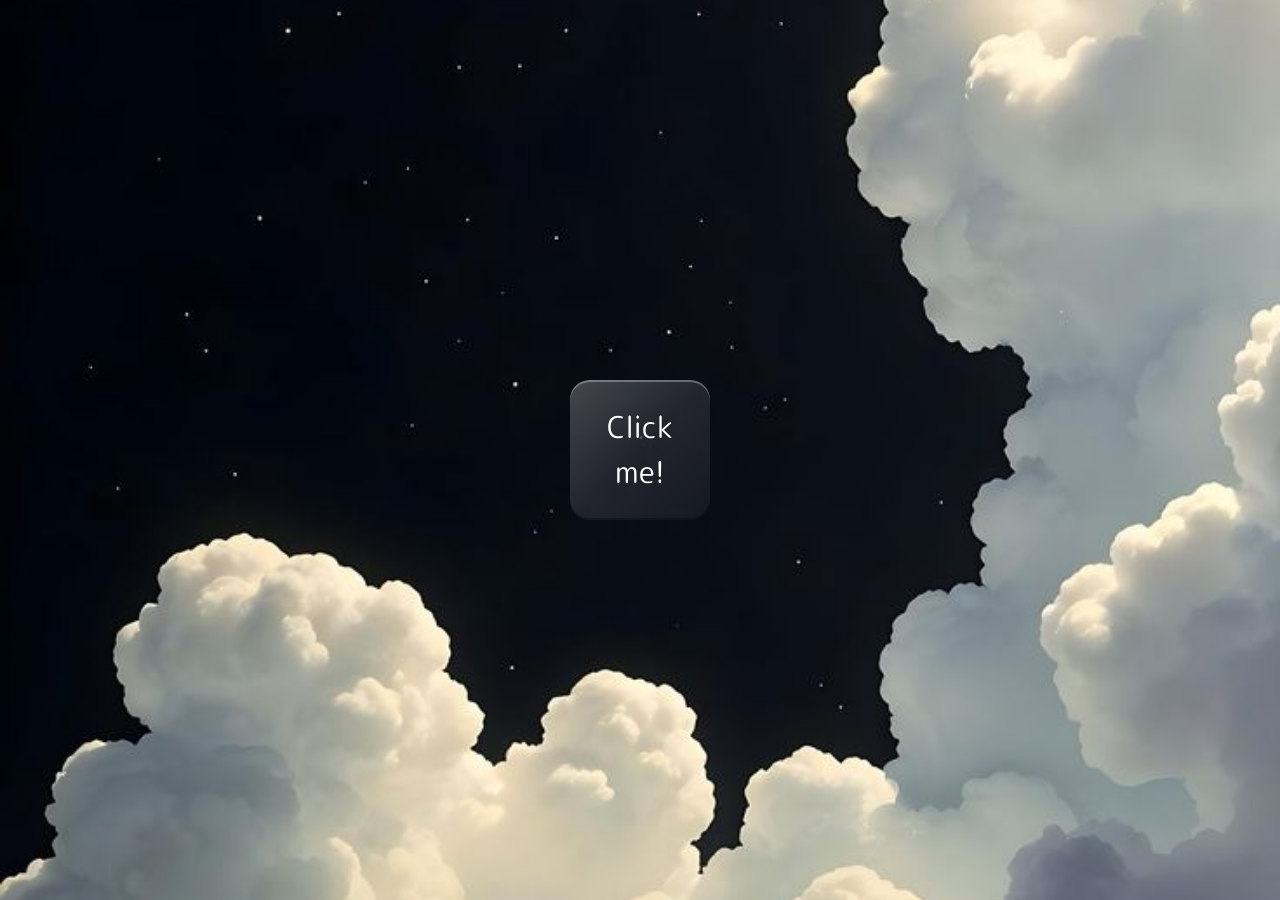
<file: index.html>
<!DOCTYPE html>
<html lang="en">
<head>
  <meta charset="UTF-8">
  <meta name="viewport" content="width=device-width, initial-scale=1.0">
  <title>Intro Page</title>

  <link rel="preconnect" href="https://fonts.googleapis.com">
  <link rel="preconnect" href="https://fonts.gstatic.com" crossorigin>
  <link href="https://fonts.googleapis.com/css2?family=M+PLUS+Rounded+1c&family=Orbitron:wght@400..900&family=Smooch+Sans:wght@100..900&display=swap" rel="stylesheet">
  <link rel="stylesheet" href="intro.css">
<meta name="google-site-verification" content="4VepZVFwGK3bXYsf2WDfrV8dSMYBu2LQWmvzmuulHvw" />
</head>
<body onload="myFun()">
<div class="parent">
   <div class="box" onclick="box();">
      
        Click me! 
      
      
   
   </div>
   
</div>

      
    
    
     
     <script src="https://berkaytumal.github.io/FxFilterJS/FxFilter.js"></script>
  <script src="intro.js"></script>
</body>
</html>
</file>
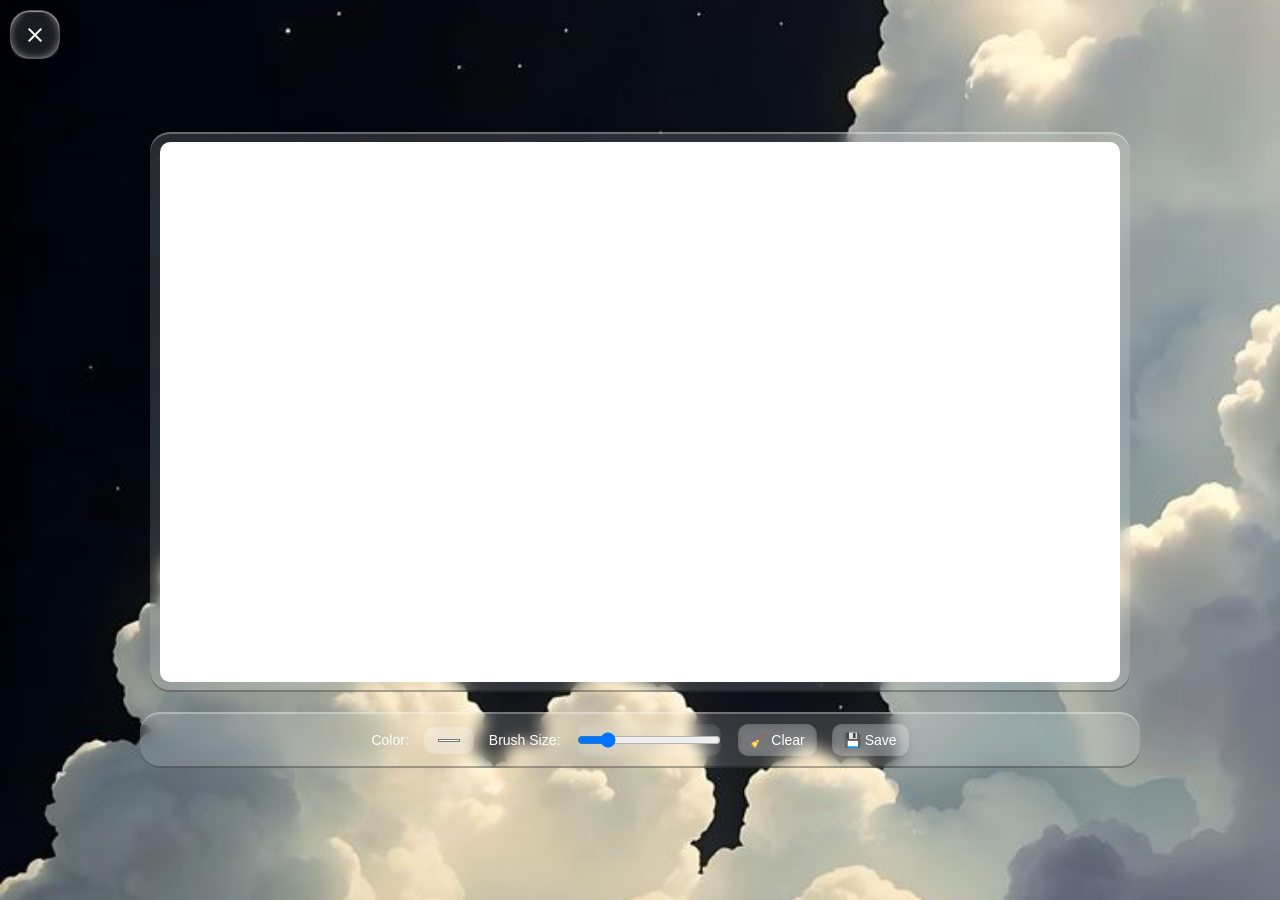
<file: paint.html>
<!DOCTYPE html>
<html lang="en">
<head>
  <meta charset="UTF-8" />
  <meta name="viewport" content="width=device-width, initial-scale=1.0"/>
  <title>Z OS Paint</title>
  <link href="https://fonts.googleapis.com/css2?family=Material+Symbols+Outlined:wght@100" rel="stylesheet" />
  <style>
    :root {
      --glass: blur(8px) saturate(1.2);
    }

    body {
      margin: 0;
      padding: 20px;
      background: url('img.jpg') no-repeat center center fixed;
      background-size: cover;
      height: 100vh;
      box-sizing: border-box;
      overflow: hidden;
      display: flex;
      flex-direction: column;
      align-items: center;
      justify-content: center;
      font-family: sans-serif;
      gap: 20px;
    }

    .top, .bottom {
      position: relative;
      width: 100%;
      max-width: 960px;
      background: rgba(255, 255, 255, 0.15);
      backdrop-filter: var(--glass);
      -webkit-backdrop-filter: var(--glass);
      box-shadow:
        inset 0 2px 0 rgba(255, 255, 255, 0.3),
        inset 0 -2px 0 rgba(0, 0, 0, 0.3);
      border-radius: 20px;
    }

    .top {
      padding: 10px;
      height: 60vh;
      overflow: hidden;
    }

    .bottom {
      padding: 10px 20px;
      display: flex;
      flex-wrap: wrap;
      align-items: center;
      justify-content: center;
      gap: 15px;
    }

    canvas {
      width: 100%;
      height: 100%;
      background: white;
      border-radius: 10px;
      display: block;
      touch-action: none; /* Prevent scroll on touch */
    }

    input[type="color"], input[type="range"], button {
      border: none;
      border-radius: 10px;
      padding: 8px 12px;
      font-size: 14px;
      background-color: rgba(255, 255, 255, 0.2);
      color: white;
      cursor: pointer;
      backdrop-filter: blur(3px);
    }

    input[type="range"] {
      width: 120px;
    }

    button:hover {
      background-color: rgba(255, 255, 255, 0.35);
    }

    label {
      color: white;
      font-size: 14px;
    }
    .closeapps {
  background-color: transparent;
  border: none;
  color: white;
  
  
}
.close {
  position:  absolute;
  top : 10px;
  left : 10px;
  font-size: 40px;
  color: white;
  
  background: rgba(255, 255, 255, 0.05);
  backdrop-filter: blur(5px);
  -webkit-backdrop-filter: blur(5px);
  border-radius: 20px;
  border: 1px solid rgba(255, 255, 255, 0.3);
  box-shadow: 
    0 8px 32px rgba(0, 0, 0, 0.1),
    inset 0 1px 0 rgba(255, 255, 255, 0.5),
    inset 0 -1px 0 rgba(255, 255, 255, 0.1),
    inset 0 0 4px 2px rgba(255, 255, 255, 0.2);
  
  
}
  </style>
</head>
<body>
<div class="close">
    <button class="closeapps" onclick="
         document.location='home.html';">
       <i class="material-symbols-outlined">close</i>
       
    </button>
</div>
  <div class="top">
    <canvas id="paintCanvas"></canvas>
  </div>

  <div class="bottom">
    <label for="colorPicker">Color:</label>
    <input type="color" id="colorPicker" value="#ffffff"/>

    <label for="brushSize">Brush Size:</label>
    <input type="range" id="brushSize" min="1" max="20" value="3"/>

    <button onclick="clearCanvas()">🧹 Clear</button>
    <button onclick="saveImage()">💾 Save</button>
  </div>

  <script>
    const canvas = document.getElementById("paintCanvas");
    const ctx = canvas.getContext("2d");

    const colorPicker = document.getElementById("colorPicker");
    const brushSize = document.getElementById("brushSize");

    function resizeCanvas() {
      const rect = canvas.getBoundingClientRect();
      canvas.width = rect.width;
      canvas.height = rect.height;
    }

    window.addEventListener("resize", resizeCanvas);
    resizeCanvas();

    let drawing = false;
    let color = colorPicker.value;
    let size = brushSize.value;

    colorPicker.addEventListener("input", e => color = e.target.value);
    brushSize.addEventListener("input", e => size = e.target.value);

    canvas.addEventListener("mousedown", startDraw);
    canvas.addEventListener("mouseup", stopDraw);
    canvas.addEventListener("mouseout", stopDraw);
    canvas.addEventListener("mousemove", draw);

    canvas.addEventListener("touchstart", startDraw);
    canvas.addEventListener("touchend", stopDraw);
    canvas.addEventListener("touchcancel", stopDraw);
    canvas.addEventListener("touchmove", drawTouch, { passive: false });

    function startDraw(e) {
      e.preventDefault();
      drawing = true;
      ctx.beginPath();
      const x = getX(e);
      const y = getY(e);
      ctx.moveTo(x, y);
      ctx.lineTo(x, y);  // Fix brush downshift by starting line at current point
      ctx.strokeStyle = color;
      ctx.lineWidth = size;
      ctx.lineCap = "round";
      ctx.lineJoin = "round";
      ctx.stroke();
    }

    function stopDraw(e) {
      e.preventDefault();
      drawing = false;
      ctx.closePath();
    }

    function draw(e) {
      if (!drawing) return;
      ctx.strokeStyle = color;
      ctx.lineWidth = size;
      ctx.lineCap = "round";
      ctx.lineJoin = "round";
      ctx.lineTo(getX(e), getY(e));
      ctx.stroke();
    }

    function drawTouch(e) {
      e.preventDefault();
      draw(e.touches[0]);
    }

    function getX(e) {
      const rect = canvas.getBoundingClientRect();
      if (e.clientX !== undefined) {
        return e.clientX - rect.left;
      } else if (e.touches && e.touches[0]) {
        return e.touches[0].clientX - rect.left;
      }
      return 0;
    }

    function getY(e) {
      const rect = canvas.getBoundingClientRect();
      if (e.clientY !== undefined) {
        return e.clientY - rect.top;
      } else if (e.touches && e.touches[0]) {
        return e.touches[0].clientY - rect.top;
      }
      return 0;
    }

    function clearCanvas() {
      ctx.clearRect(0, 0, canvas.width, canvas.height);
    }

    function saveImage() {
      const image = canvas.toDataURL("image/png");
      const link = document.createElement("a");
      link.href = image;
      link.download = "zpaint.png";
      link.click();
    }
  </script>

</body>
</html>
</file>
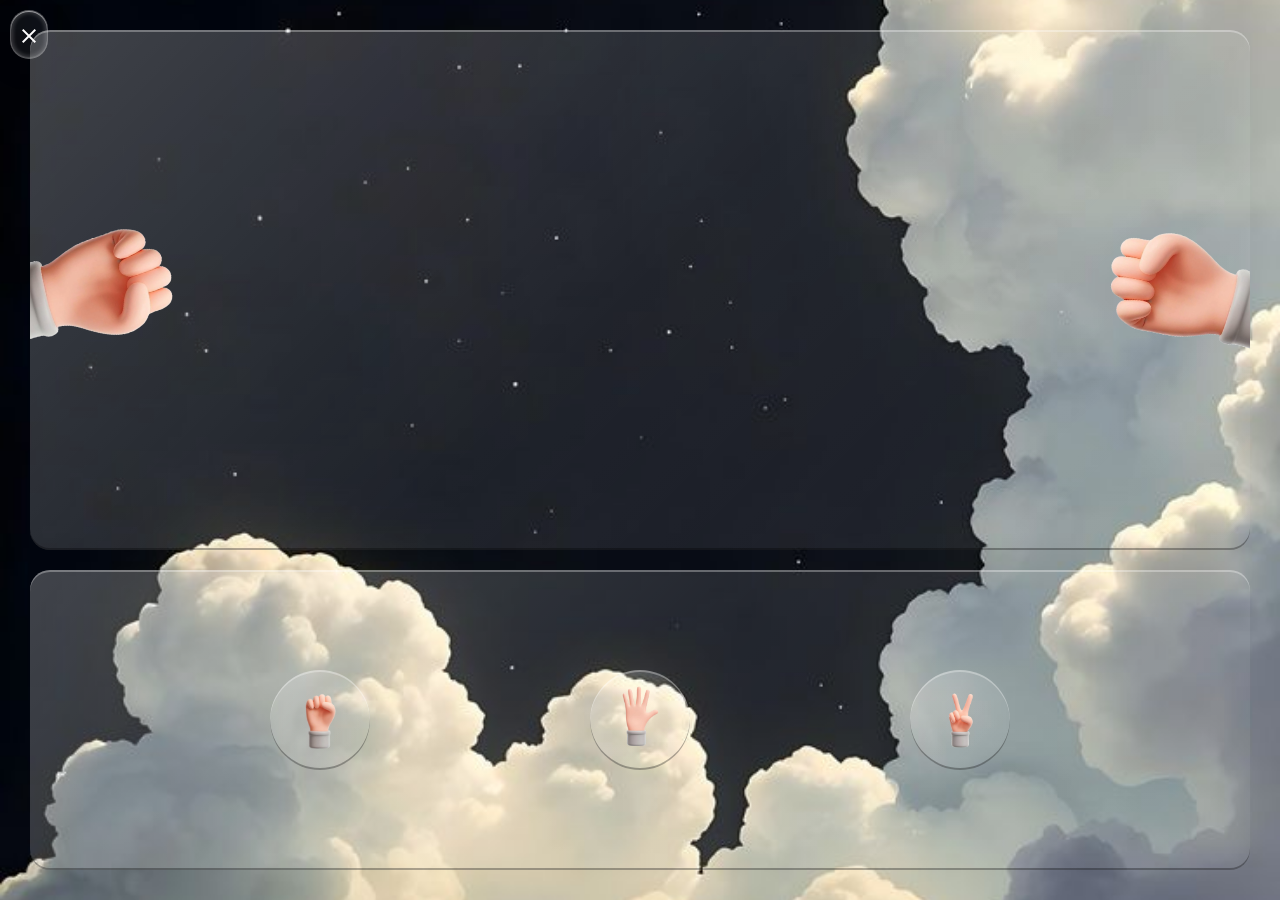
<file: game/game.html>
<!DOCTYPE html>
<html lang="en">
<head>
  <meta charset="UTF-8">
  <meta name="viewport" content="width=device-width, initial-scale=1.0">
  <title>Z-OS</title>

  <link rel="preconnect" href="https://fonts.googleapis.com">
  <link rel="preconnect" href="https://fonts.gstatic.com" crossorigin><link href="https://fonts.googleapis.com/css2?family=Material+Symbols+Outlined:wght@100" rel="stylesheet" />
  <link href="https://fonts.googleapis.com/css2?family=M+PLUS+Rounded+1c&family=Orbitron:wght@400..900&family=Smooch+Sans:wght@100..900&display=swap" rel="stylesheet">
  <link rel="stylesheet" href="game.css">
  <script src="https://berkaytumal.github.io/FxFilterJS/FxFilter.js"></script>
</head>
<body>
<div class="close">
    <button class="closeapps" onclick="
         document.location='../home.html';">
       <i class="material-symbols-outlined">close</i>
       
    </button>
</div>
<div class="parent">
  <div class="winner"></div>

  <div class="top">
     <div class="leftwrapper">
    <img src="rock.png" />
    </div> 
    <div class="rightwrapper">
    <img src="rock.png" />
    </div> 
  </div>
  <div class="bottom">
     <button class="control"  onclick="rock();"><img src="rock.png"/></button>
     <button class="control"  onclick="paper();"><img src="paper.png" /></button>
     <button class="control"  onclick="scissors();"><img src="scissor.png" /></button>
  </div>
  
  
   
</div>

  
 
  
  



  

  <script src="game.js"></script>
  <script src="https://berkaytumal.github.io/FxFilterJS/FxFilter.js"></script>
</body>
</html>
</file>
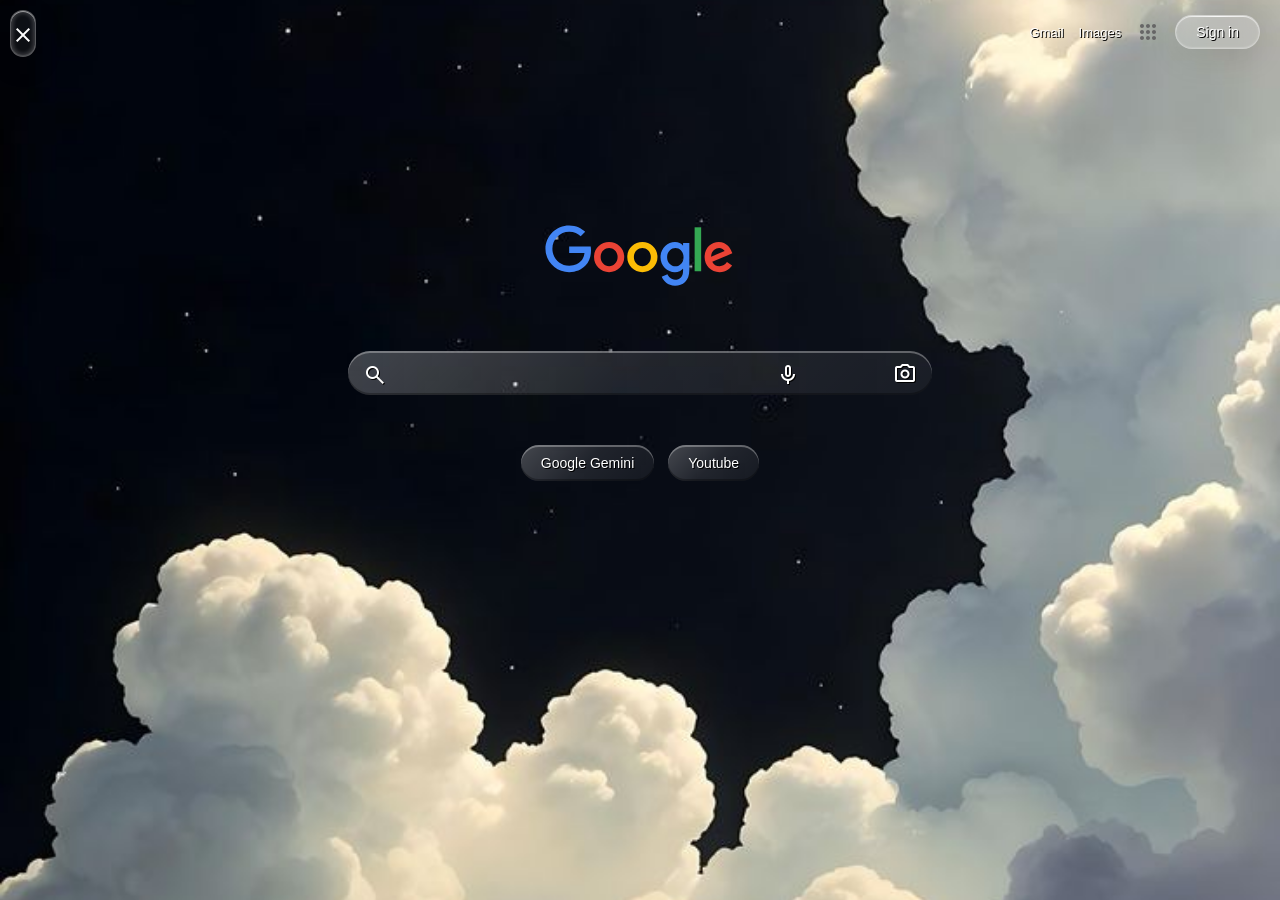
<file: google/google.html>
<!DOCTYPE html>
<html lang="en">
<head>
  <meta charset="UTF-8" />
  <meta name="viewport" content="width=device-width, initial-scale=1.0"/>
  <title>Search</title>
  <link rel="stylesheet" href="google.css" />
  <link href="https://fonts.googleapis.com/css2?family=Material+Symbols+Outlined:wght@100" rel="stylesheet" />
</head>
<body>
  <div class="close">
    <button class="closeapps" onclick="
         document.location='../home.html';">
       <i class="material-symbols-outlined">close</i>
       
    </button>
  </div>
  <header>
    <a href="https://gmail.google.com/" class="header-link">Gmail</a>
    <a href="https://www.google.com/webhp?sca_esv=031453346484e3fe&output=search&tbm=isch&tbo=u&sa=X&ved=0ahUKEwj4j7-k-I6OAxXZsVYBHbocAF8Q0tQDCAUoAQ" class="header-link">Images</a>
    <div class="apps-menu" title="Google apps" onclick="document.location='https://www.google.co.in/intl/en/about/products?tab=wh';"></div>
    <a href="https://accounts.google.com/ServiceLogin?hl=en&passive=true&continue=https://www.google.com/&ec=GAZAAQ" class="sign-in">Sign in</a>
  </header>

  <main>
    <div class="center">
    
    <div class="logo">
      <svg height="86" viewBox="0 0 160 56" width="190" xmlns="http://www.w3.org/2000/svg"> <path d="M66.72 28.09c0 7.3-5.71 12.67-12.72 12.67s-12.72-5.38-12.72-12.67c0-7.34 5.71-12.67 12.72-12.67s12.72 5.33 12.72 12.67zm-5.57 0c0-4.56-3.31-7.68-7.15-7.68-3.84 0-7.15 3.12-7.15 7.68 0 4.51 3.31 7.68 7.15 7.68 3.84.01 7.15-3.16 7.15-7.68z" fill="#EA4335"></path> <path d="M94.72 28.09c0 7.3-5.71 12.67-12.72 12.67s-12.72-5.38-12.72-12.67c0-7.34 5.71-12.67 12.72-12.67s12.72 5.33 12.72 12.67zm-5.57 0c0-4.56-3.31-7.68-7.15-7.68-3.84 0-7.15 3.12-7.15 7.68 0 4.51 3.31 7.68 7.15 7.68 3.84.01 7.15-3.16 7.15-7.68z" fill="#FBBC05"></path> <path d="M121.55 16.19v22.75c0 9.36-5.52 13.2-12.05 13.2-6.14 0-9.84-4.13-11.23-7.49l4.85-2.02c.86 2.06 2.98 4.51 6.38 4.51 4.18 0 6.77-2.59 6.77-7.44v-1.82h-.19c-1.25 1.54-3.65 2.88-6.67 2.88-6.34 0-12.15-5.52-12.15-12.62 0-7.15 5.81-12.72 12.15-12.72 3.02 0 5.42 1.34 6.67 2.83h.19v-2.06h5.28zm-4.9 11.95c0-4.46-2.98-7.73-6.77-7.73-3.84 0-7.06 3.26-7.06 7.73 0 4.42 3.22 7.63 7.06 7.63 3.8.01 6.77-3.21 6.77-7.63z" fill="#4285F4"></path> <path d="M131.5 3v37H126V3h5.5z" fill="#34A853"></path> <path d="M153.22 32.27l4.32 2.88c-1.39 2.06-4.75 5.62-10.56 5.62-7.2 0-12.58-5.57-12.58-12.67 0-7.54 5.42-12.67 11.95-12.67 6.58 0 9.79 5.23 10.85 8.06l.58 1.44-16.95 7.01c1.3 2.54 3.31 3.84 6.14 3.84s4.81-1.4 6.25-3.51zm-13.29-4.56l11.33-4.7c-.62-1.58-2.5-2.69-4.7-2.69-2.84 0-6.78 2.49-6.63 7.39z" fill="#EA4335"></path> <path d="M38.47 19.24c.19 1.18.27 2.34.27 3.43 0 4.03-1.1 9.02-4.66 12.58-3.46 3.6-7.87 5.52-13.73 5.52C9.5 40.77.38 31.94.38 21.09S9.51 1.4 20.35 1.4c6 0 10.27 2.35 13.49 5.42l-3.79 3.79c-2.3-2.16-5.42-3.84-9.7-3.84-7.92 0-14.11 6.38-14.11 14.31 0 7.92 6.19 14.31 14.11 14.31 5.14 0 8.06-2.06 9.94-3.94 1.54-1.54 2.57-3.81 2.96-6.84h-12.9v-5.38l18.12.01z" fill="#4285F4"></path> </svg>
    </div>

    <div class="search-container">
      <div>
        
      
      
      <span class="material-symbols-outlined" id="search-icon">
      
search
      </span>
      </div>
      <div>
      <input type="text" class="search-box" id="searchInput" />
      </div>
      <div onclick="startVoiceTyping('search-box');">
      <span class="material-symbols-outlined" id="mic-icon">mic
      </span>
      </div>
      <div onclick="document.location='https://search.app.goo.gl/?ofl=https%3A%2F%2Flens.google&al=googleapp%3A%2F%2Flens%3Flens_data%3DKAw&apn=com.google.android.googlequicksearchbox&amv=301204913&isi=284815942&ius=googleapp&ibi=com.google.GoogleMobile&link=https%3A%2F%2Fgoo.gl%2Fiosgoogleapp%2Fdefault%3Furl%3Dgoogleapp%253A%252F%252Flens%253Fmin-version%253D180%2526lens_data%253DKAw&ifl=https%3A%2F%2Fapps.apple.com%2Fus%2Fapp%2Fgoogle%2Fid284815942%3Fppid%3D1ac8cc35-d99c-4a1d-b909-321c8968cc74%26pt%3D9008%26mt%3D8%26ct%3D4815459-oo-lens-isb-bar-lens-cam%26UTM_campaign%3Dgoogle_search_mweb&efr=1&ct=4815459-oo-lens-isb-bar-lens-cam&utm_campaign=4815459-oo-lens-isb-bar-lens-cam&utm_source=google_search_mweb&utm_medium=owned&pt=9008&mt=8';">
      <span class="material-symbols-outlined">
photo_camera
      </span>
        
      </div>
    </div>

    <div class="buttons">
      <button class="search-btn" onclick="document.location='https://gemini.google.com/';">Google Gemini</button>
      <button class="search-btn" onclick="document.location='https://youtube.com/'">Youtube</button>
    </div>
    </div>
  </main>

  <script src="https://berkaytumal.github.io/FxFilterJS/FxFilter.js"></script>

  <script src="google.js"></script>
</body>
</html>
</file>
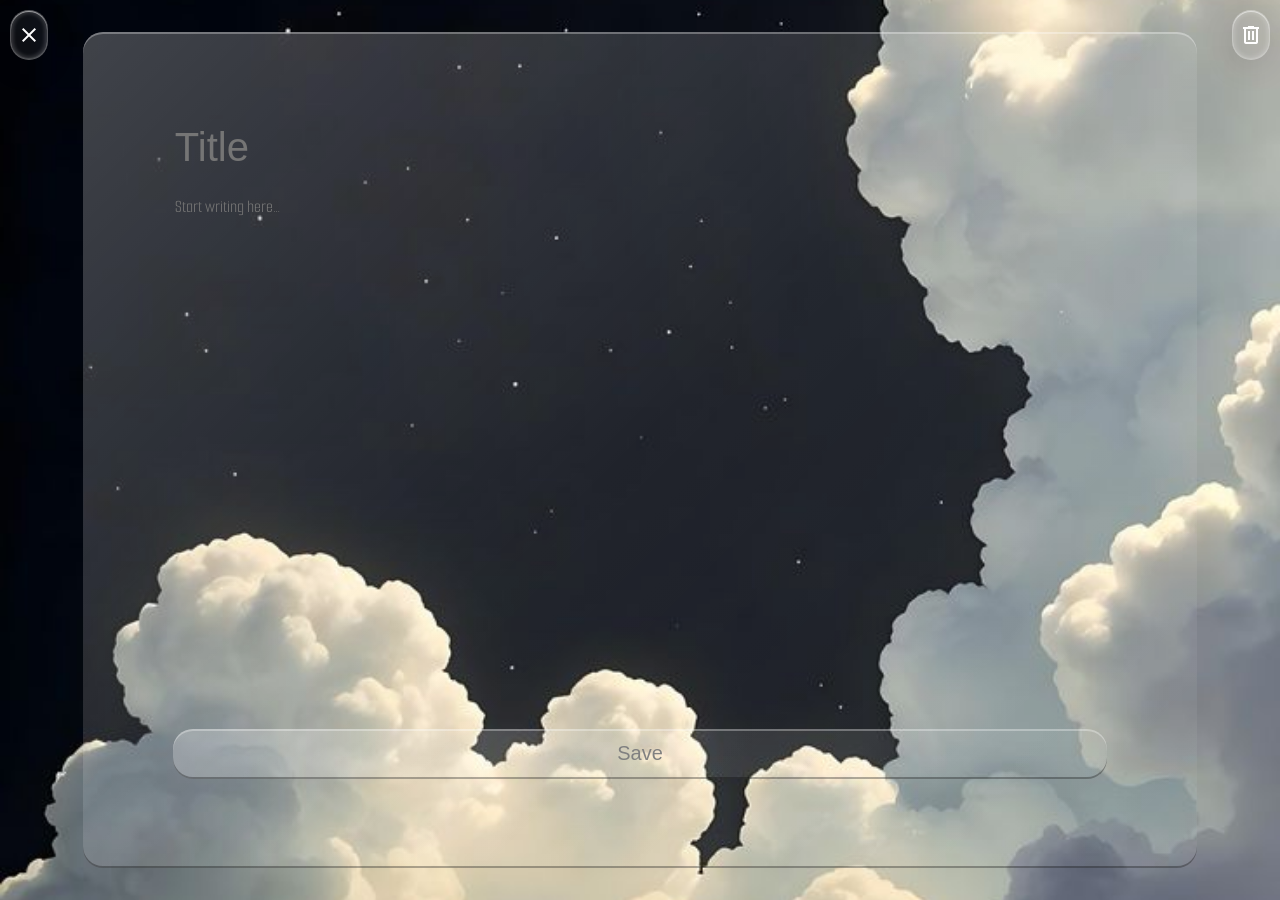
<file: notes/editnotes.html>
<!DOCTYPE html>
<html lang="en">
<head>
  <meta charset="UTF-8">
  <meta name="viewport" content="width=device-width, initial-scale=1.0">
  <title>Intro Page</title>

  <link rel="preconnect" href="https://fonts.googleapis.com">
  <link rel="preconnect" href="https://fonts.gstatic.com" crossorigin>
  <link href="https://fonts.googleapis.com/css2?family=M+PLUS+Rounded+1c&family=Orbitron:wght@400..900&family=Smooch+Sans:wght@100..900&display=swap" rel="stylesheet">
  <link rel="stylesheet" href="editnotes.css">
  <link href="https://fonts.googleapis.com/css2?family=Material+Symbols+Outlined:wght@100" rel="stylesheet" />
</head>
<body>

  <div class= "parent">
    <div class="close">
    <button class="closeapps" onclick="document.location.href='notes.html';">
       <i class="material-symbols-outlined">close</i>
       
    </button>
    </div>
    <div class="del">
    <button class="delapps" onclick="deleteNote();">
       <i class="material-symbols-outlined">delete</i>
       
    </button>
    </div>
    <div class="box">
      <div class="text">
    <input type="text" placeholder="Title"  class="titleInput"/>
        
    <textarea class="noteInput" placeholder="Start writing here…" spellcheck="false"></textarea>
        </div>
     <button class="save" onclick="saveNote();">Save</button>
  </div>  
     
  </div>
  






  

  <script src="editnotes.js"></script>
  <script src="https://berkaytumal.github.io/FxFilterJS/FxFilter.js"></script>
</body>
</html>
</file>
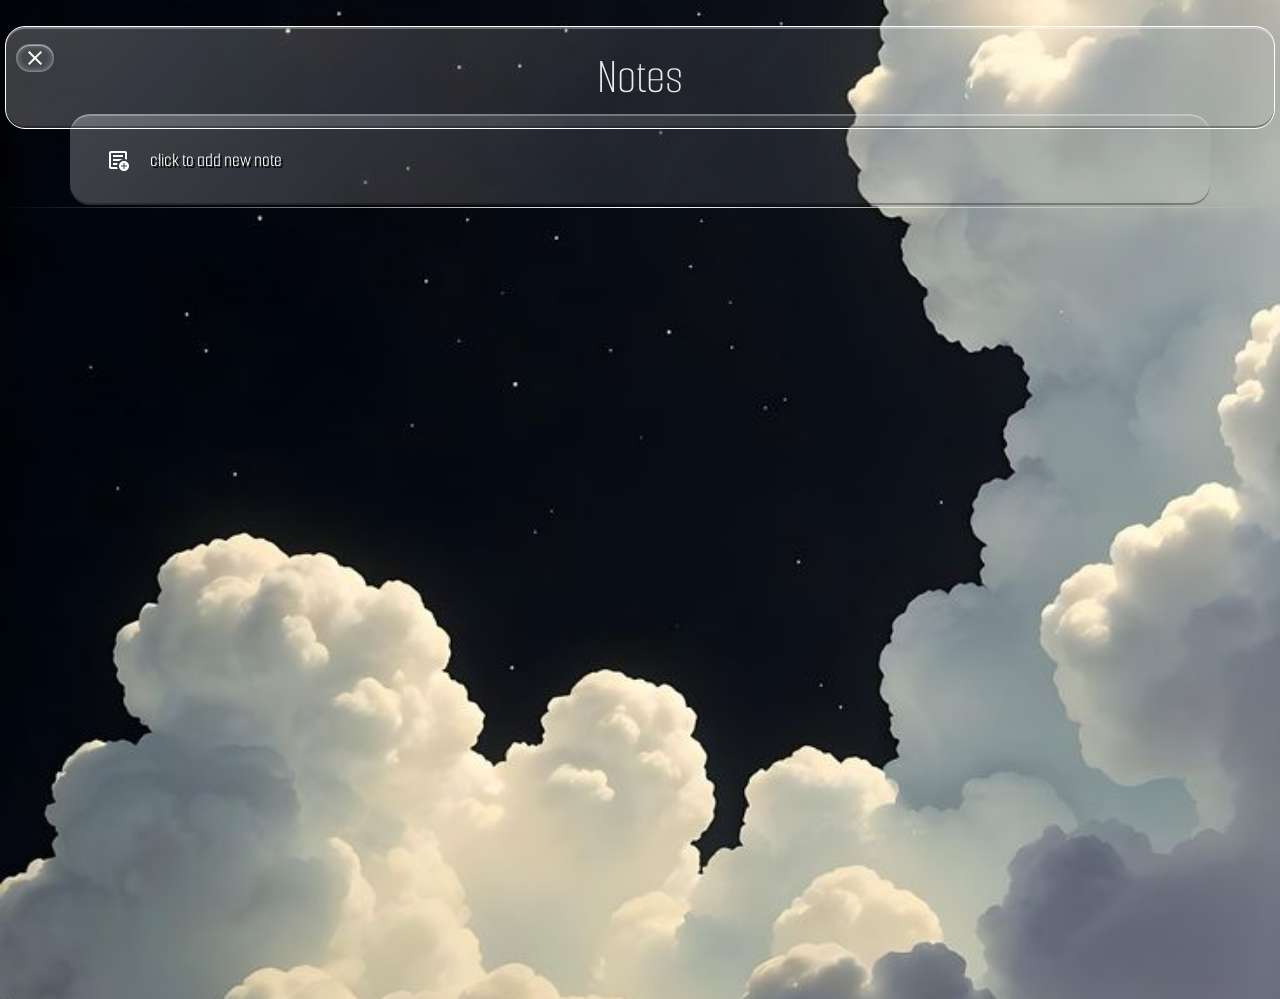
<file: notes/notes.html>
<<!DOCTYPE html>
<html>

<head>
  <meta charset="utf-8">
  <meta name="viewport" content="width=device-width">
  <title>zOS</title>
  <link href="notes.css" rel="stylesheet" type="text/css" />
  <link rel="preconnect" href="https://fonts.googleapis.com">
<link rel="preconnect" href="https://fonts.gstatic.com" crossorigin>
<link href="https://fonts.googleapis.com/css2?family=Orbitron:wght@400..900&family=Smooch+Sans:wght@100..900&display=swap" rel="stylesheet">
  
   <link href="https://fonts.googleapis.com/css2?family=Material+Symbols+Outlined:wght@100"rel="stylesheet" />
</head>
<body>
   <div class="parent">
      <div class="header">
         <div>
            <div class="close"><button class="closeapps" onclick="
         document.location='../home.html';">
       <i class="material-symbols-outlined">close</i>
       
    </button>
            </div>
            
         </div>
         <div class="Title">
            <p>
               Notes
            </p>
            
            
         </div>
         
         
       
         
   
   </div>
      
         
      
      

      <div class="addNote" onclick="
         document.location='editnotes.html';">
         <span class="material-symbols-outlined">add_notes</span>
         <p>
            click to add new note
         </p>
         </div>
      <hr style="border: none; height: 1px; background: linear-gradient(to right, transparent, white, transparent); width: 100%; margin-top:2px; margin-bottom: 20px">
      <div class="notesList">
         
      </div>
      
<!--
      <div class="Notes">
         <span class="material-symbols-outlined">notes</span>
         <p>
            click to add new note
         </p>
      </div>
      <div class="Notes">
         <span class="material-symbols-outlined">notes</span>
         <p>
            click to add new note
         </p>
      </div>
      <div class="Notes">
         <span class="material-symbols-outlined">notes</span>
         <p>
            click to add new note
         </p>
      </div>
      <div class="Notes">
         <span class="material-symbols-outlined">notes</span>
         <p>
            click to add new note
         </p>
      </div>==" -->
      
      
   

  





  
   <script src="notes.js"></script>
   <script src="https://berkaytumal.github.io/FxFilterJS/FxFilter.js"></script>
</body>
</html>
</file>
<file: intro.css>
body {
  background-image: url("img.jpg");
  background-position: center;
  background-repeat: no-repeat;
  background-size: cover;
  padding:0;
  margin:0;
  width: 100vw;
  height: 100vh;
  
  overflow:hidden;
  
  }
.parent {
  width: 100%;
  height: 100%;
  display: flex;
  align-items: center;
  justify-content: center;
  
  
  
  
  
}


.box {
  position: absolute;
  
  color: white;
  
  width: 100px;
  height: 100px;
  
  
  padding: 20px;
  
  --fx-filter: blur(2px) contrast(1.2) liquid-glass(2, 10) saturate(1.2);
    background: linear-gradient(135deg,
        rgba(255, 255, 255, 0.25) 0%,
        rgba(255, 255, 255, 0.1) 50%,
        rgba(255, 255, 255, 0.05) 100%);
    box-shadow: 
        inset 0 2px 0 rgba(255, 255, 255, 0.3),
        inset 0 -2px 0 rgba(0, 0, 0, 0.3);


  margin-top: 200vh;
    
  border-radius: 20px;
  
    transition: 1s ease-in-out;
  
  font-size: 30px;
  overflow: hidden; 
  display: flex;
  flex-direction: column;
  justify-content: center;
  align-items: center;
  text-align: center;

  font-family: "M PLUS Rounded 1c", sans-serif;
  font-weight: 400;
  font-style: normal;
  
  
  
  
  

  
  

  
  
}


@keyframes typing{
  from{width: 0;}
  
}
.continue {
  width: 100%;
  backdrop-filter: blur(10px);
  border-radius: 20px;
  background : transparent;
  border: 0.5px solid white;
  height: 30px;
  color: white;
   font-family: "M PLUS Rounded 1c", sans-serif;
  font-weight: 400;
  font-style: normal;
  
}
</file>
<file: game/game.css>
/* Recommended global setting */
*, *::before, *::after {
  box-sizing: border-box;
}

/* Then your existing CSS */
html {
  margin:0;
  padding:0;
  height: 100%;
  width: 100%;
  
  overflow: hidden;
  
}

.closeapps {
  background-color: transparent;
  border: none;
  color: white;
  
  
}
.close {
  position:  absolute;
  top : 10px;
  left : 10px;
  font-size: 40px;
  color: white;
  
  background: rgba(255, 255, 255, 0.05);
  backdrop-filter: blur(5px);
  -webkit-backdrop-filter: blur(5px);
  border-radius: 20px;
  border: 1px solid rgba(255, 255, 255, 0.3);
  box-shadow: 
    0 8px 32px rgba(0, 0, 0, 0.1),
    inset 0 1px 0 rgba(255, 255, 255, 0.5),
    inset 0 -1px 0 rgba(255, 255, 255, 0.1),
    inset 0 0 4px 2px rgba(255, 255, 255, 0.2);
  
  
}
.scorecard {
  color: white;
  
  position: absolute;
  bottom: -100vh; /* initially off-screen */
  left: 50%;
  transform: translateX(-50%);
  --fx-filter: blur(2px) contrast(1.2) liquid-glass(2, 10) saturate(1.2);
    background: linear-gradient(135deg,
        rgba(255, 255, 255, 0.25) 0%,
        rgba(255, 255, 255, 0.1) 50%,
        rgba(255, 255, 255, 0.05) 100%);
    box-shadow: 
        inset 0 2px 0 rgba(255, 255, 255, 0.3),
        inset 0 -2px 0 rgba(0, 0, 0, 0.3);
  
  
  padding: 12px 30px;
  font-size: 20px;
  font-weight: bold;
  border-radius: 20px;
  transition: bottom 0.5s ease;
  z-index: 999;
  font-family: 'Orbitron', sans-serif;
}
body {
  background-image: url("../img.jpg");
  background-position: center;
  background-repeat: no-repeat;
  background-size: cover;
  

  padding:0;
  margin:0;
  width: 100%;
  height: 100%;
  
  overflow: hidden;
  
  
}

.control{
  background: transparent;
  position: relative;
  height: 100px;
  width: 100px;
  
  border:none;
  --fx-filter: blur(2px) contrast(1.2) liquid-glass(2, 10) saturate(1.2);
    background: linear-gradient(135deg,
        rgba(255, 255, 255, 0.25) 0%,
        rgba(255, 255, 255, 0.1) 50%,
        rgba(255, 255, 255, 0.05) 100%);
    box-shadow: 
        inset 0 2px 0 rgba(255, 255, 255, 0.3),
        inset 0 -2px 0 rgba(0, 0, 0, 0.3);
  
    
  border-radius: 50%;
  img {
    width: 40px;
    transition:0.1s;
    
  }
 
}
.control:nth-child(1)  img {
    width: 35px;
    
}

.control:active{
  transform: scale(0.9);
  
  --fx-filter: blur(2px) contrast(1.2) liquid-glass(2, 10) saturate(1.2);
    background: linear-gradient(135deg,
        rgba(255, 255, 255, 0.25) 0%,
        rgba(255, 255, 255, 0.1) 50%,
        rgba(255, 255, 255, 0.05) 100%);
    box-shadow: 
        inset 0 2px 0 rgba(255, 255, 255, 0.3),
        inset 0 -2px 0 rgba(0, 0, 0, 0.3);
  transition: 0.1s;
  
}
.parent{
  width: 100%;
  height: 100%;
  display: flex;
  flex-direction: column;
  padding:30px; /* This padding will now be included within the 100% width/height */
  align-items: center;
  justify-content: space-between;
  overflow: hidden;
  
}
  
  
.top{
  position: relative;
  overflow: hidden;
  
  
  width: 100%; /* This width will now include its padding */
  flex: 2;
  --fx-filter: blur(2px) contrast(1.2) liquid-glass(30, 10) saturate(1.2);
    background: linear-gradient(135deg,
        rgba(255, 255, 255, 0.25) 0%,
        rgba(255, 255, 255, 0.1) 50%,
        rgba(255, 255, 255, 0.05) 100%);
    box-shadow: 
        inset 0 2px 0 rgba(255, 255, 255, 0.3),
        inset 0 -2px 0 rgba(0, 0, 0, 0.3);
  
    
  border-radius: 20px;
  
}
.bottom{
  position: relative;
    border-radius: 20px;
  width: 100%; /* This width will now include its padding */
  margin-top: 20px;
  
  --fx-filter: blur(2px) contrast(1.2) liquid-glass(20, 10) saturate(1.2);
    background: linear-gradient(135deg,
        rgba(255, 255, 255, 0.25) 0%,
        rgba(255, 255, 255, 0.1) 50%,
        rgba(255, 255, 255, 0.05) 100%);
    box-shadow: 
        inset 0 2px 0 rgba(255, 255, 255, 0.3),
        inset 0 -2px 0 rgba(0, 0, 0, 0.3);
  
    padding: 20px;
  flex: 1;

  display: flex;
  align-items: center;
  justify-content: space-evenly;
  
  
  
  
}
  
  
  


.leftwrapper, .rightwrapper {
  
  
  display: flex;
  justify-content: center;
  align-items: center;
  font-size: 100px;
  
}
.leftwrapper {
  position: absolute;
  left: 0;
  
}
.rightwrapper {
  position: absolute;
  right: 0;
  
}

.leftwrapper img {
  transform: rotate(75deg);
  width: 120px;
}
.rightwrapper img {
  width: 120px;
  
    transform: rotate(-75deg);
}
@keyframes down {
  0% { transform: translateY(0px); }
  50% { transform: translateY(60px); }
  100% { transform: translateY(0px); }
}


.top{
  display: flex;
  flex-direction: row;
  align-items: center;
  justify-content: center;
  
  
  
  
}
.winner {
  position: absolute;
  top: -100vh; 
  left: 50%;
  transform: translateX(-50%);
  width: auto;
  color: white;
  text-align: center;
  
  padding: 20px 40px;
  font-size: 24px;
  font-weight: bold;
  border-radius: 20px;
  transition: top 0.5s ease;
  z-index: 999;
  font-family: 'Orbitron', sans-serif;

  --fx-filter: blur(2px) contrast(1.2) liquid-glass(2, 10) saturate(1.2);
    background: linear-gradient(135deg,
        rgba(255, 255, 255, 0.25) 0%,
        rgba(255, 255, 255, 0.1) 50%,
        rgba(255, 255, 255, 0.05) 100%);
    box-shadow: 
        inset 0 2px 0 rgba(255, 255, 255, 0.3),
        inset 0 -2px 0 rgba(0, 0, 0, 0.3);
  
    
}
</file>
<file: google/google.css>
* {
  margin: 0;
  padding: 0;
  box-sizing: border-box;
}

body {
  font-family: Arial, sans-serif;

  display: flex;
  flex-direction: column;
  min-height: 100vh;
  
  background-image: url("../img.jpg");
  background-position: center;
  background-repeat: no-repeat;
  background-size: cover;
  padding:0;
  margin:0;
  width: 100vw;
  height: 100vh;
  overflow: hidden;
  
  
  
  
  
}

header {
  display: flex;
  justify-content: flex-end;
  align-items: center;
  padding: 15px 20px;
  gap: 15px;
}

.header-link {
  color: rgba(0, 0, 0, 0.87);
  text-decoration: none;
  font-size: 13px;
}

.header-link:hover {
  text-decoration: underline;
}

.apps-menu {
  width: 24px;
  height: 24px;
  cursor: pointer;
  background: url("data:image/svg+xml,%3Csvg xmlns='http://www.w3.org/2000/svg' viewBox='0 0 24 24'%3E%3Cpath fill='%23666' d='M6,8c1.1,0 2,-0.9 2,-2s-0.9,-2 -2,-2 -2,0.9 -2,2 0.9,2 2,2zM12,20c1.1,0 2,-0.9 2,-2s-0.9,-2 -2,-2 -2,0.9 -2,2 0.9,2 2,2zM6,20c1.1,0 2,-0.9 2,-2s-0.9,-2 -2,-2 -2,0.9 -2,2 0.9,2 2,2zM6,14c1.1,0 2,-0.9 2,-2s-0.9,-2 -2,-2 -2,0.9 -2,2 0.9,2 2,2zM12,14c1.1,0 2,-0.9 2,-2s-0.9,-2 -2,-2 -2,0.9 -2,2 0.9,2 2,2zM16,6c0,1.1 0.9,2 2,2s2,-0.9 2,-2 -0.9,-2 -2,-2 -2,0.9 -2,2zM12,8c1.1,0 2,-0.9 2,-2s-0.9,-2 -2,-2 -2,0.9 -2,2 0.9,2 2,2zM18,14c1.1,0 2,-0.9 2,-2s-0.9,-2 -2,-2 -2,0.9 -2,2 0.9,2 2,2zM18,20c1.1,0 2,-0.9 2,-2s-0.9,-2 -2,-2 -2,0.9 -2,2 0.9,2 2,2z'/%3E%3C/svg%3E") center/contain no-repeat;
}

.sign-in {
  display: inline-block;
  padding: 8px 20px;
  
    
  color: white;
  
  border: none;
  border-radius: 20px;
  font-size: 14px;
  cursor: pointer;
  text-decoration: none;
  
}
.sign-in {
  
  background: rgba(255, 255, 255, 0.21);
  backdrop-filter: blur(9px);
  -webkit-backdrop-filter: blur(9px);
  
  border: 1px solid rgba(255, 255, 255, 0.3);
  box-shadow: 
    0 8px 32px rgba(0, 0, 0, 0.1),
    inset 0 1px 0 rgba(255, 255, 255, 0.5),
    inset 0 -1px 0 rgba(255, 255, 255, 0.1),
    inset 0 0 2px 1px rgba(255, 255, 255, 0.1);
  overflow: hidden;
  
  
}

.sign-in::before {
  content: '';
  position: absolute;
  top: 0;
  left: 0;
  right: 0;
  height: 1px;
  background: linear-gradient(
    90deg,
    transparent,
    rgba(255, 255, 255, 0.8),
    transparent
  );
}

.sign-in::after {
  content: '';
  position: absolute;
  top: 0;
  left: 0;
  width: 1px;
  height: 100%;
  background: linear-gradient(
    180deg,
    rgba(255, 255, 255, 0.8),
    transparent,
    rgba(255, 255, 255, 0.3)
  );
}

main {
  flex: 1;
  display: flex;
  flex-direction: column;
  align-items: center;
  justify-content: center;
  padding-bottom: 120px;
}

.logo {
  font-size: 90px;
  font-weight: normal;
  color: #4285f4;
  margin-bottom: 30px;
  font-family: 'Product Sans', Arial, sans-serif;
  letter-spacing: -5px;
}

.logo .g1 { color: #4285f4; }
.logo .o1 { color: #ea4335; }
.logo .o2 { color: #fbbc05; }
.logo .g2 { color: #4285f4; }
.logo .l { color: #34a853; }
.logo .e { color: #ea4335; }
.center{
  display: flex;
  flex-direction: column;
  align-items: center;
  justify-content: center;
  margin-bottom: 50px;
  margin-top: -100px;
  
  
  width: 100%;
  
  
  
}
.search-container {
  width: 90%;
  max-width: 584px;
  position: relative;
  border-radius:24px;
  border: none;
  margin-bottom: 50px;
  display: flex;
  align-items: center;
  justify-content: space-between;
  padding-left:15px;
  padding-right: 15px;
  
  overflow: hidden;
  
  
  
  --fx-filter: blur(2px) contrast(1.2) liquid-glass(2, 10) saturate(1.2);
    background: linear-gradient(135deg,
        rgba(255, 255, 255, 0.25) 0%,
        rgba(255, 255, 255, 0.1) 50%,
        rgba(255, 255, 255, 0.05) 100%);
    box-shadow: 
        inset 0 2px 0 rgba(255, 255, 255, 0.3),
        inset 0 -2px 0 rgba(0, 0, 0, 0.3);
}

.search-box {
  width: 100%;
  position: relative;
  
  height: 44px;
  background: transparent;
  outline: none;
  color: white;
  
  border: none;

 /* padding: 10px 45px;*/
  font-size: 16px;
  
  
}


#search-icon {
  position: relative;
  width: 20px;
  height: 20px;
  
}

#mic-icon {
  position: relative;
  width: 20px;
  height: 20px;
  cursor: pointer;
  
}

.buttons {
  display: flex;
  gap: 14px;
}

.search-btn {
  --fx-filter: blur(2px) contrast(1.2) liquid-glass(2, 10) saturate(1.2);
    background: linear-gradient(135deg,
        rgba(255, 255, 255, 0.25) 0%,
        rgba(255, 255, 255, 0.1) 50%,
        rgba(255, 255, 255, 0.05) 100%);
    box-shadow: 
        inset 0 2px 0 rgba(255, 255, 255, 0.3),
        inset 0 -2px 0 rgba(0, 0, 0, 0.3);
  
    position: relative;
    
  border-radius: 20px;
  color: #3c4043;
  font-size: 14px;
  padding: 10px 20px;
  cursor: pointer;
  transition: all 0.1s;
  border:none;
}

.search-btn:hover {
  
  --fx-filter: blur(2px) contrast(1.2) liquid-glass(2, 10) saturate(1.2);
    background: linear-gradient(135deg,
        rgba(255, 255, 255, 0.25) 0%,
        rgba(255, 255, 255, 0.1) 50%,
        rgba(255, 255, 255, 0.05) 100%);
    box-shadow: 
        inset 0 2px 0 rgba(255, 255, 255, 0.3),
        inset 0 -2px 0 rgba(0, 0, 0, 0.3);
  
    
  color: #202124;
}

footer {
  background: #f2f2f2;
}

.footer-country {
  padding: 15px 30px;
  border-bottom: 1px solid #dadce0;
  font-size: 15px;
  color: rgba(0, 0, 0, 0.54);
}

.footer-links {
  padding: 0 20px;
  display: flex;
  flex-wrap: wrap;
}

.footer-left,
.footer-right {
  display: flex;
  flex-wrap: wrap;
}

.footer-left {
  justify-content: flex-start;
  min-width: 0;
}

.footer-right {
  justify-content: flex-end;
  margin-left: auto;
}

.footer-link {
  color: rgba(0, 0, 0, 0.54);
  padding: 15px;
  text-decoration: none;
  font-size: 14px;
}

.footer-link:hover {
  text-decoration: underline;
}

@media (max-width: 768px) {
  .logo {
    font-size: 70px;
    margin-bottom: 25px;
  }

  .search-container {
    margin: 0 20px 30px;
  }

  .footer-links {
    flex-direction: column;
  }

  .footer-right {
    margin-left: 0;
  }
}
/* Apply to all text elements */
body, .header-link, .sign-in, .logo, .footer-country, .footer-link, .search-btn {
  color: white !important;
  text-shadow: 1px 1px black;
  
}
.search-container span{
  
  text-align: center;
  
}
.search-container div {
  display: flex;
  align-items: center;
  justify-content: center;
  
  padding:0;
  margin:0;
}
.closeapps {
  background-color: transparent;
  border: none;
  color: white;
  
  
}
.close {
  position:  absolute;
  top : 10px;
  left : 10px;
  font-size: 40px;
  color: white;
  
  background: rgba(255, 255, 255, 0.05);
  backdrop-filter: blur(5px);
  -webkit-backdrop-filter: blur(5px);
  border-radius: 20px;
  border: 1px solid rgba(255, 255, 255, 0.3);
  box-shadow: 
    0 8px 32px rgba(0, 0, 0, 0.1),
    inset 0 1px 0 rgba(255, 255, 255, 0.5),
    inset 0 -1px 0 rgba(255, 255, 255, 0.1),
    inset 0 0 4px 2px rgba(255, 255, 255, 0.2);
  
  
}
</file>
<file: notes/editnotes.css>
body {
  background-image: url("../img.jpg");
  background-position: center;
  background-repeat: no-repeat;
  background-size: cover;
  padding:0;
  margin:0;
  width: 100vw;
  height: 100vh;
  font-family: 'Smooch Sans', sans-serif;
  text-shadow: 2px 2px black;
  
  
}

.parent {
  width: 100%;
  height: 100%;
  display: flex;
  
  align-items: center;
  justify-content: center;
  
  
  
  
  
  
  
}
.box {
  position: relative;
  
  height: 73%;
  width: 73%;
  border-radius: 20px;
  
  --fx-filter: blur(3px) contrast(1.2) liquid-glass(10, 20, 0.8) saturate(1.3);
    background: linear-gradient(135deg,
        rgba(255, 255, 255, 0.25) 0%,
        rgba(255, 255, 255, 0.1) 50%,
        rgba(255, 255, 255, 0.05) 100%);
    box-shadow: 
        inset 0 2px 0 rgba(255, 255, 255, 0.3),
        inset 0 -2px 0 rgba(0, 0, 0, 0.3);
  
    padding: 7%;

    display: flex;
    flex-direction: column;
    align-items: left;
    justify-content: space-between;
    
    
    
  
  
  
}

.save {
    height: 40px;
    position: relative;

    

    --fx-filter: blur(2px) contrast(1.2) liquid-glass(2, 10) saturate(1.2);
    background: linear-gradient(135deg,
        rgba(255, 255, 255, 0.25) 0%,
        rgba(255, 255, 255, 0.1) 50%,
        rgba(255, 255, 255, 0.05) 100%);
    box-shadow: 
        inset 0 2px 0 rgba(255, 255, 255, 0.3),
        inset 0 -2px 0 rgba(0, 0, 0, 0.3);
  
    padding: 25px;
    border-radius: 20px;
    font-size: 20px;
    border: none;
    text-align: center;
    text-justify: center;
    display: flex;
    align-items: center;
    justify-content: center;


    color: grey;
    
    
    transition: 0.1s;
    
    
    
    
    
}
.save:active {
    transform: scale(0.9);
    transition: 0.1s;
    
    
    
}

.titleInput {
    width: 100%;
    
    
    

    
    height: 50px;
    font-size: 40px;
    
    
}

.text {
    display: inline-block;
    background-color: rgba(0,0,0,0);
    border:none;
    
    
}
input {
  border: none;
  outline: none;
  background: transparent;
  color: white; /* or any text color you want */
  caret-color: white; /* sets the blinking line color */
}
.closeapps, .delapps {
  background-color: transparent;
  border: none;
  color: white;
  
  
}
.noteInput {
    margin-top: 20px;
    display: block; /* or flex if needed */
    width: 100%;
    white-space: pre-wrap; /* allows wrapping and preserves newlines */
    word-wrap: break-word; /* ensures long words wrap too */
}.noteInput {
  margin-top: 20px;
  width: 100%;
  height: 100%;
  resize: none; /* disables manual resizing */
  background: transparent;
  color: white;
  border: none;
  outline: none;
  font-family: 'Smooch Sans', sans-serif;
  font-size: 18px;
  white-space: pre-wrap;
  word-wrap: break-word;
  caret-color: white;
  text-shadow: 2px 2px black;
    
}
.noteInput::placeholder {
  text-shadow: none;
  
}
.text {
    height: 77%;
    }
.close , .del{
  position:  absolute;
  top : 10px;
  left : 10px;
  font-size: 40px;
  color: white;
  
  background: rgba(255, 255, 255, 0.05);
  backdrop-filter: blur(5px);
  -webkit-backdrop-filter: blur(5px);
  border-radius: 20px;
  border: 1px solid rgba(255, 255, 255, 0.3);
  box-shadow: 
    0 8px 32px rgba(0, 0, 0, 0.1),
    inset 0 1px 0 rgba(255, 255, 255, 0.5),
    inset 0 -1px 0 rgba(255, 255, 255, 0.1),
    inset 0 0 4px 2px rgba(255, 255, 255, 0.2);
  
  
}
.del{
    right: 10px;
    left: unset;
    
    
}
</file>
<file: notes/notes.css>
body {
  background-image: url("../img.jpg");
  background-position: center;
  background-repeat: no-repeat;
  background-size: cover;
  padding:0;
  margin:0;
  width: 100vw;
  height: 100vh;
  font-family: "Smooch Sans", sans-serif;
  overflow : hidden;
  background-attachment: fixed;
  
  }
.parent{
  width: 100%;
  height: 100%;
  margin-top: 80px;
  display: flex;
  align-items: center;
  flex-direction: column;
  
}
html {
  margin:0;
  padding:0;
  height: 100vh;
  width: 100vw;
  
}
.header{
  height: 50px;
  width: 95%;
  
  position: fixed;
  top: 0;
  --fx-filter: blur(2px) contrast(1.2) liquid-glass(2, 10) saturate(1.2);
    background: linear-gradient(135deg,
        rgba(255, 255, 255, 0.25) 0%,
        rgba(255, 255, 255, 0.1) 50%,
        rgba(255, 255, 255, 0.05) 100%);
    box-shadow: 
        inset 0 2px 0 rgba(255, 255, 255, 0.3),
        inset 0 -2px 0 rgba(0, 0, 0, 0.3);
  
    padding: 2%;
  border: 0.1px solid white;
}
.close {
  position:  absolute;
  top : 17px;
  left : 10px;
  font-size: 40px;
  color: white;
  
  background: rgba(255, 255, 255, 0.05);
  backdrop-filter: blur(2px);
  -webkit-backdrop-filter: blur(2px);
  border-radius: 20px;
  border: 1px solid rgba(255, 255, 255, 0.3);
  box-shadow: 
    0 8px 32px rgba(0, 0, 0, 0.1),
    inset 0 1px 0 rgba(255, 255, 255, 0.5),
    inset 0 -1px 0 rgba(255, 255, 255, 0.1),
    inset 0 0 4px 2px rgba(255, 255, 255, 0.2);
  
  
}
.closeapps {
  background-color: transparent;
  border: none;
  color: white;
  }
.header {
  margin:2%;
  /* 
  background: rgba(255, 255, 255, 0.15);
  backdrop-filter: blur(12px);
  -webkit-backdrop-filter: blur(12px);
  border-radius: 100px;
  border: 1px solid rgba(255, 255, 255, 0.3);
  box-shadow: 
    0 8px 32px rgba(0, 0, 0, 0.1),
    inset 0 1px 0 rgba(255, 255, 255, 0.5),
    inset 0 -1px 0 rgba(255, 255, 255, 0.1),
    inset 0 0 0px 0px rgba(255, 255, 255, 0);
  position: absolute;
  top: 0;
  */
  overflow: hidden;
  display: flex;
  align-items: center;
  justify-content: center;
  font-family: "Smooch Sans", sans-serif;
  font-optical-sizing: auto;
  font-weight: 270;
  font-style: normal;
  font-size: 50px;
  border-radius: 20px;
  z-index: 3;
  
  color: #ebebeb;
  
  
}
.notesList{
  height: 80%;
  width: 100%;
  
}

.addNote, .Notes {
  margin-top: 15px;
  
  position: relative;
  border-radius: 20px;
  z-index: 2;
  
  
  width: 85%;
  height: 40px;
  color: white;
  --fx-filter: blur(2px) contrast(1.2) liquid-glass(2, 10) saturate(1.2);
    background: linear-gradient(135deg,
        rgba(255, 255, 255, 0.25) 0%,
        rgba(255, 255, 255, 0.1) 50%,
        rgba(255, 255, 255, 0.05) 100%);
    box-shadow: 
        inset 0 2px 0 rgba(255, 255, 255, 0.3),
        inset 0 -2px 0 rgba(0, 0, 0, 0.3);
  
    padding: 2%; 
  display: flex;
  flex-direction: row;
  
  align-items: center;
  justify-content: left;
  font-size: 20px;
  
  
 span {
  margin-left: 10px;
  
  
}
p {
  text-shadow: 2px 2px black;
  
  margin-left: 20px;
  
  
}

  }
.addNotes{
  margin-top: 0;

  
}
.Notes {
  width: 85%;
  
}
.parent {
  display: flex;
  flex-direction: column;
  height: 100vh;
  width: 100%;
  overflow: hidden;
}

.notesList {
  flex-grow: 1;
  overflow-y: auto;
  padding-bottom: 20px;
  overflow-x: visible;
  display: flex;
  flex-direction: column;
  align-items: center;
  
  
  
  
}
.notesList {
  scroll-behavior: smooth;
}
</file>
